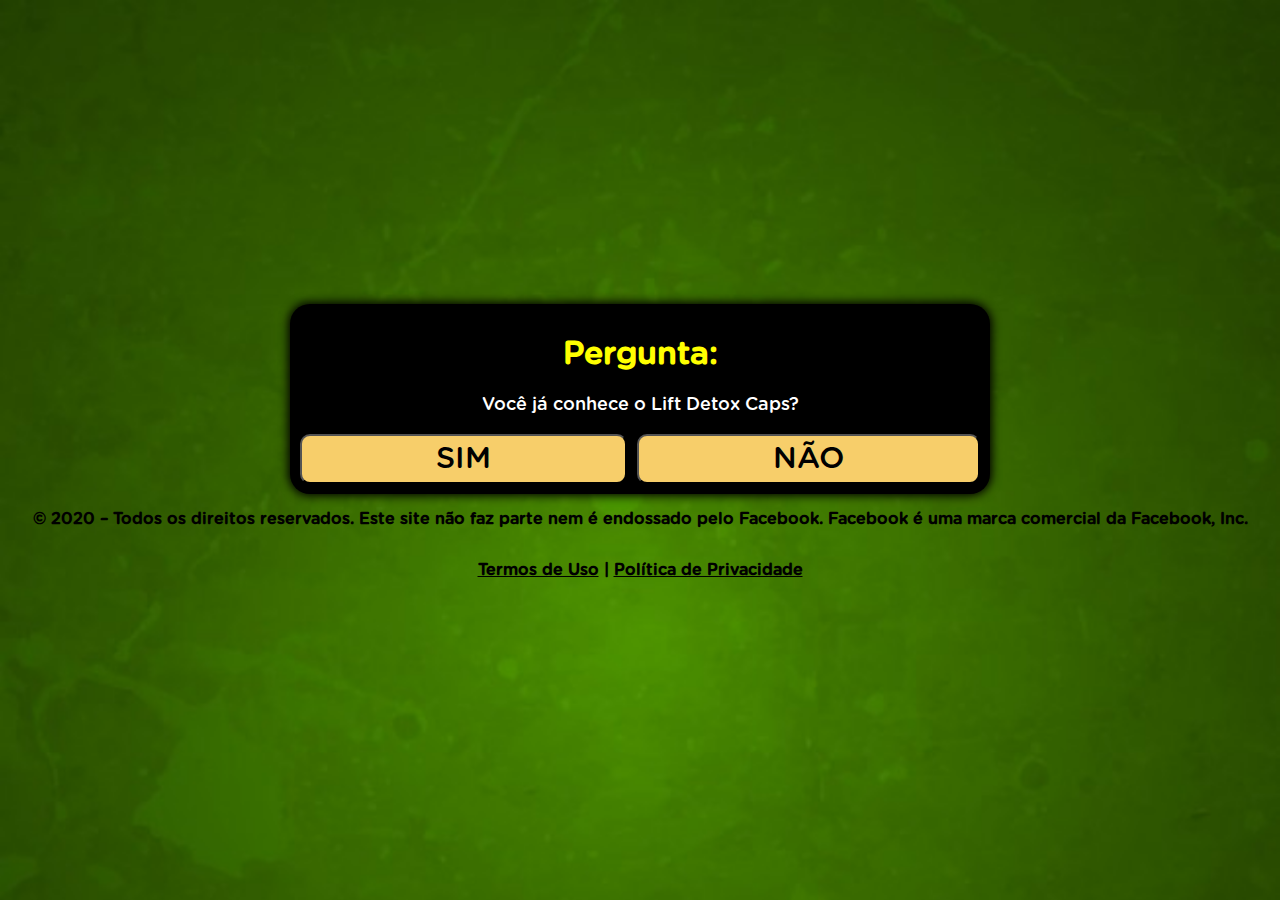
<file: quiz/index.html>
<!DOCTYPE html>
<html lang="pt-br">
<head>
  <meta charset="utf-8">
  <meta name="viewport" content="width=device-width, initial-scale=1, shrink-to-fit=no">
  <style>
    @font-face {
      font-family: Gotham Rounded;
      src: url("font.otf") format("opentype");
    }
    *, *::before, *::after {
      box-sizing: border-box;
      font-family: Gotham Rounded;
    }
    body {
      padding: 0;
      margin: 0;
      display: flex;
      flex-direction: column;
      justify-content: center;
      align-items: center;
      width: 100vw;
      height: 100vh;
      background: url("fundo.jpg");
      background-size: cover;
      background-repeat: no-repeat;
    }
    .container {
      width: 700px;
      max-width: 90%;
    }
    .black {
      background-color: black;
      padding: 10px;
      text-align: center;
      border-radius: 20px;
      box-shadow: 0 0 10px 2px;
    }
    .answer {
      display: grid;
      grid-template-columns: repeat(2, auto);
      gap: 10px;
    }
    @media (max-width: 991px) {
      .answer {
        display: grid;
        grid-template-columns: repeat(1, auto);
        gap: 10px;
      }
    }
    .btn {
      border-radius: 10px;
      padding: 5px 10px;
      font-size: 30px;
      background-color: #f7ce6a;
      outline: none;
      text-decoration: none;
      color: black;
    }
    .black h1 {
      color: yellow;
    }
    .black p {
      font-size: 18px;
      color: white;
    }
    .hide {
      display: none;
    }
  </style>

  <!-- Facebook Pixel Code -->
<script>
  !function(f,b,e,v,n,t,s)
  {if(f.fbq)return;n=f.fbq=function(){n.callMethod?
  n.callMethod.apply(n,arguments):n.queue.push(arguments)};
  if(!f._fbq)f._fbq=n;n.push=n;n.loaded=!0;n.version='2.0';
  n.queue=[];t=b.createElement(e);t.async=!0;
  t.src=v;s=b.getElementsByTagName(e)[0];
  s.parentNode.insertBefore(t,s)}(window, document,'',
  'https://connect.facebook.net/en_US/fbevents.js');
  fbq('init', '272423818199014');
  fbq('track', 'view_Quiz');
  </script>
  <noscript><img height="1" width="1" style="display:none"
  src="https://www.facebook.com/tr?id=272423818199014&ev=view_Quiz&no=1"</noscript>
  <!-- End Facebook Pixel Code -->

</head>
<body> 
  <div class="container">
    <div class="black">
      <div id="primeira">
        <div class="question">
          <h1>Pergunta: </h1>
          <p>Você já conhece o Li<!---->ft Det<!---->ox Ca<!---->ps?</p>
        </div>
        <div class="answer">
          <button class="btn" onclick="redirect()">SIM</button>
          <button class="btn" onclick="redirect()">NÃO</button>
        </div>
      </div>
      </div>
    </div>
    <p style="text-align: center; font-weight: bold;">© 2020 – Todos os direitos reservados. Este site não faz parte nem é endossado pelo Facebook. Facebook é uma marca comercial da Facebook, Inc.</p>
    <p style="text-align: center; font-weight: bold;"><a href="termos-de-uso.html" style="color: black;">Termos de Uso</a> | <a href="politica-de-privacidade.html" style="color: black;">Política de Privacidade</a></p>
  </div>
  <script>
    function segunda() {
      document.getElementById("primeira").classList.add("hide")
      document.getElementById("segunda").classList.remove("hide")
    }
    function terceira() {
      document.getElementById("segunda").classList.add("hide")
      document.getElementById("terceira").classList.remove("hide")
    }
    function redirect() {
      location.href = "https://robertabemstar.site/detox/"
    }
  </script>
</body>
</html>
</file>
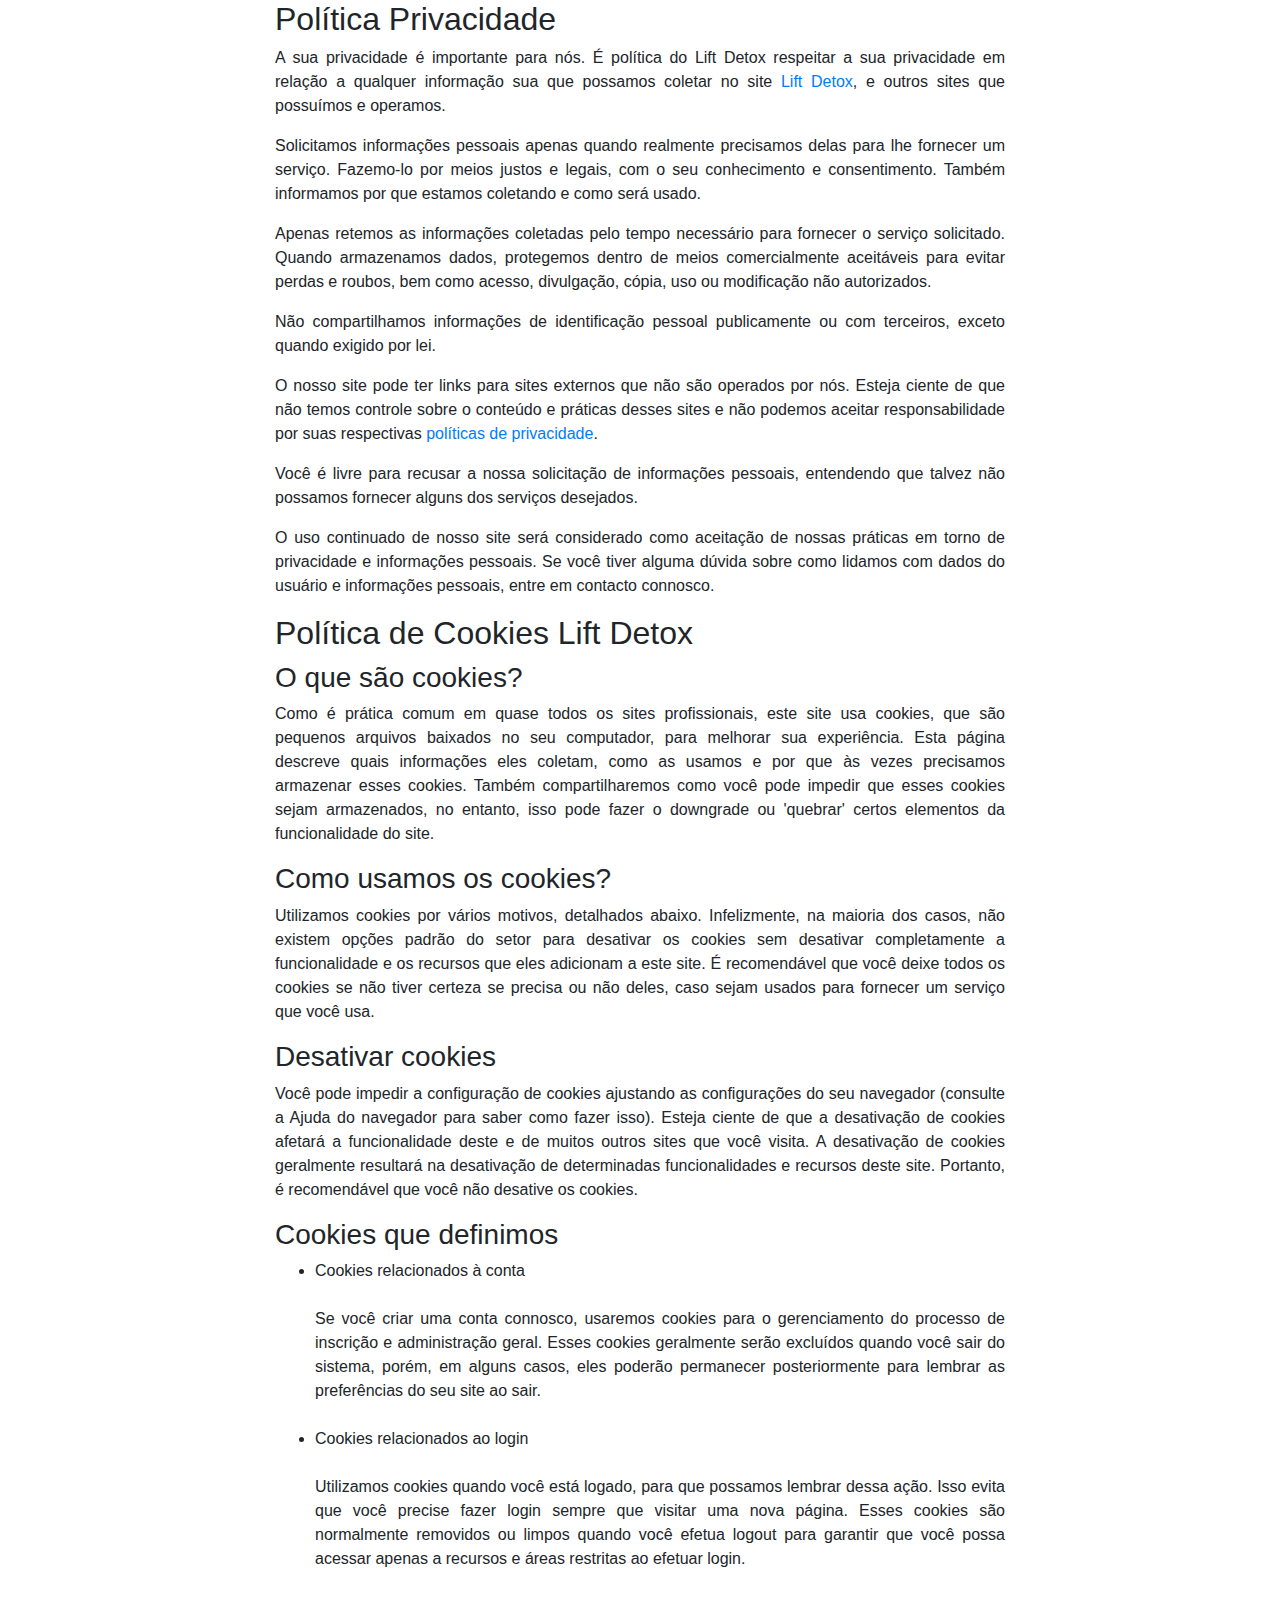
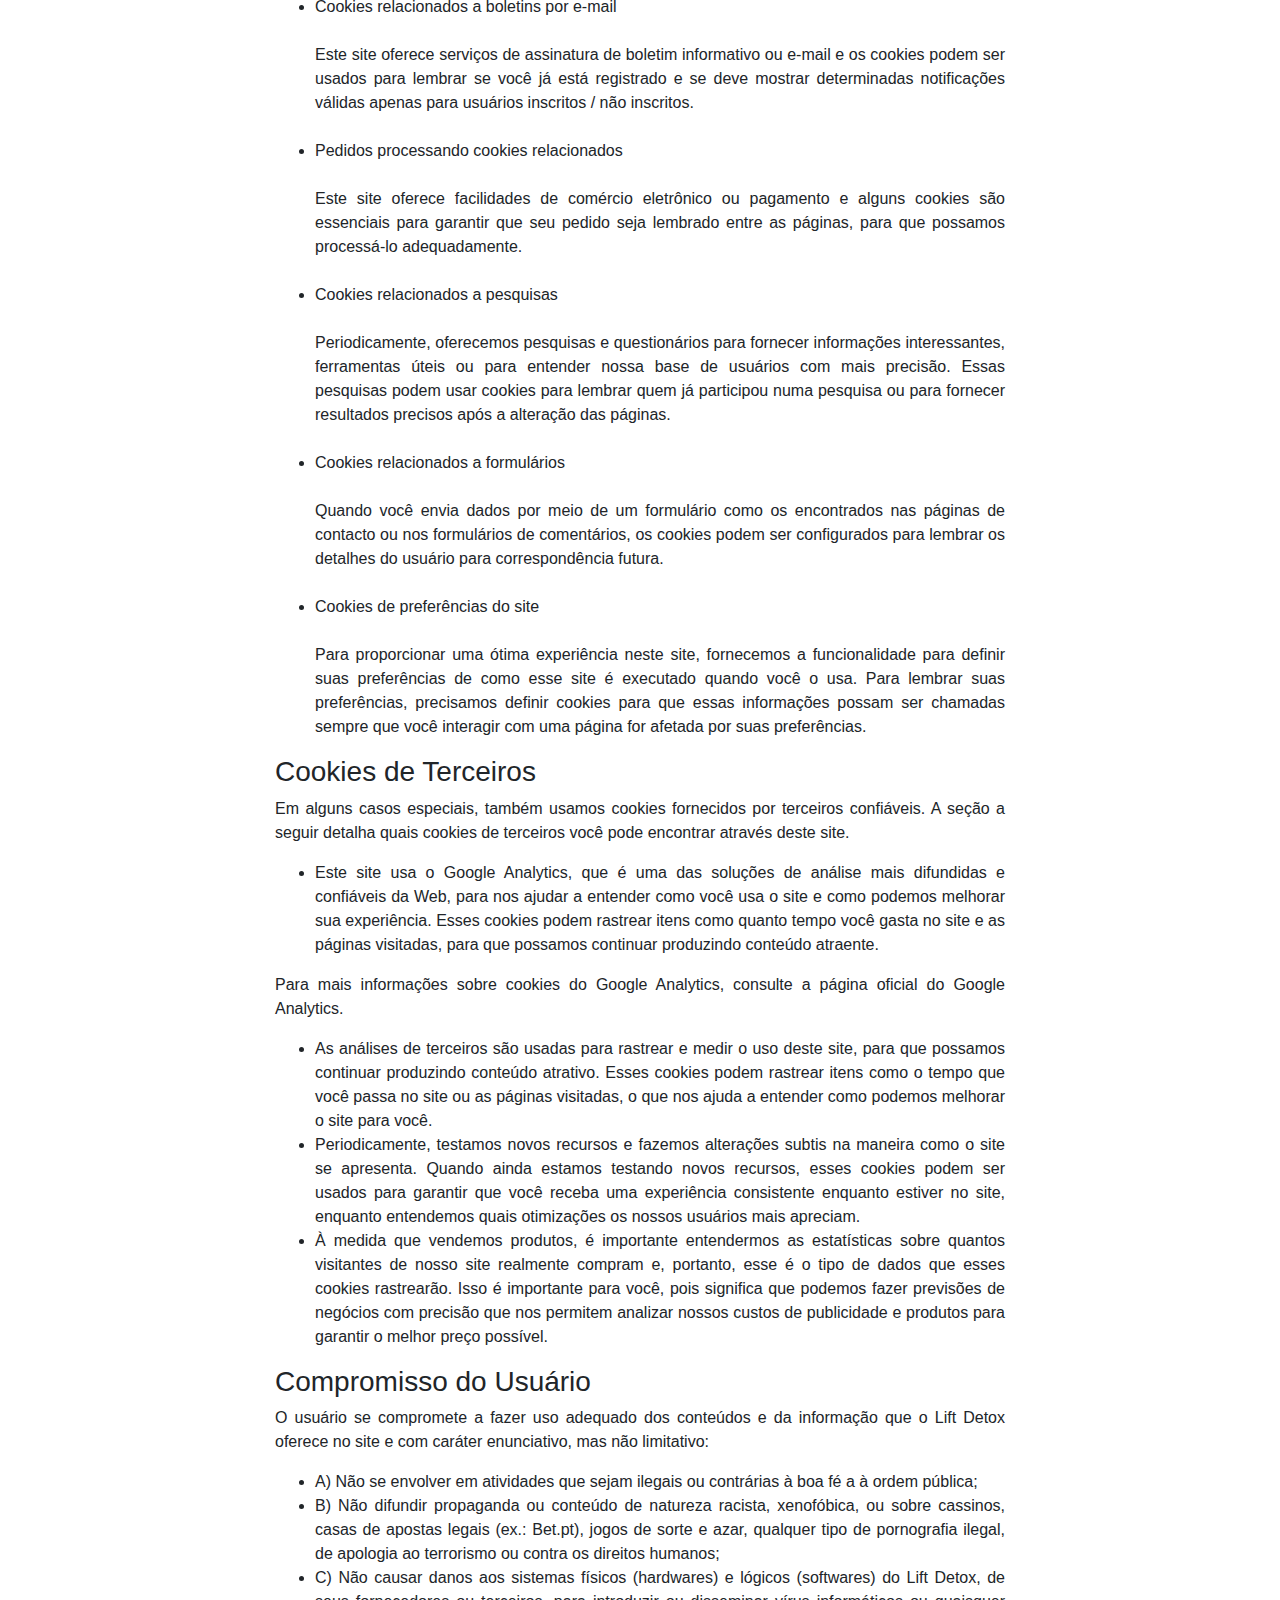
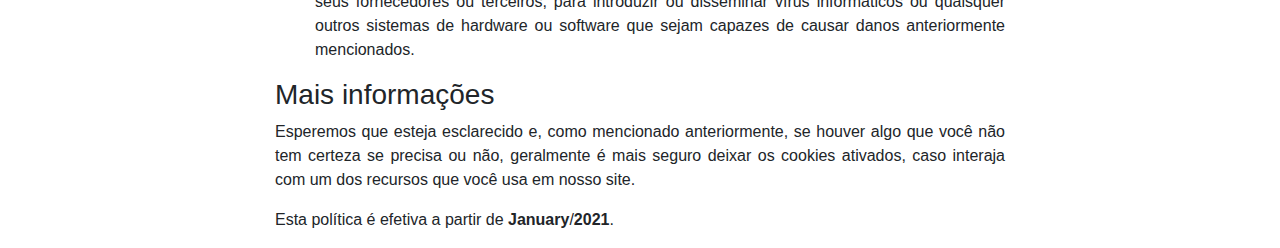
<file: quiz/politica-de-privacidade.html>
<!DOCTYPE html>
<html>
  <head>
    <meta charset="utf-8">
    <meta name="viewport" content="width=device-width, initial-scale=1, shrink-to-fit=no">
    <link rel="stylesheet" href="https://stackpath.bootstrapcdn.com/bootstrap/4.1.3/css/bootstrap.min.css">
    <title>Política de Privacidade</title>
  </head>
  <body>
    <div class="content">
      <div class="container">
        <div class="row justify-content-center">
          <div class="col-lg-8 text-justify">
            <h2>Política Privacidade</h2>                    <p>A sua privacidade é importante para nós. É política do Lift Detox respeitar a sua privacidade em relação a qualquer informação sua que possamos coletar no site <a href=https://robertabemstar.site/detox/>Lift Detox</a>, e outros sites que possuímos e operamos.</p>                    <p>Solicitamos informações pessoais apenas quando realmente precisamos delas para lhe fornecer um serviço. Fazemo-lo por meios justos e legais, com o seu conhecimento e consentimento. Também informamos por que estamos coletando e como será usado.                    </p>                    <p>Apenas retemos as informações coletadas pelo tempo necessário para fornecer o serviço solicitado. Quando armazenamos dados, protegemos dentro de meios comercialmente aceitáveis ​​para evitar perdas e roubos, bem como acesso, divulgação, cópia, uso ou                        modificação não autorizados.</p>                    <p>Não compartilhamos informações de identificação pessoal publicamente ou com terceiros, exceto quando exigido por lei.</p>                    <p>O nosso site pode ter links para sites externos que não são operados por nós. Esteja ciente de que não temos controle sobre o conteúdo e práticas desses sites e não podemos aceitar responsabilidade por suas respectivas <a href='https://politicaprivacidade.com' target='_BLANK'>políticas de privacidade</a>.                    </p>                    <p>Você é livre para recusar a nossa solicitação de informações pessoais, entendendo que talvez não possamos fornecer alguns dos serviços desejados.</p>                    <p>O uso continuado de nosso site será considerado como aceitação de nossas práticas em torno de privacidade e informações pessoais. Se você tiver alguma dúvida sobre como lidamos com dados do usuário e informações pessoais, entre em contacto connosco.</p>                    <h2>Política de Cookies Lift Detox</h2>                    <h3>O que são cookies?</h3>                    <p>Como é prática comum em quase todos os sites profissionais, este site usa cookies, que são pequenos arquivos baixados no seu computador, para melhorar sua experiência. Esta página descreve quais informações eles coletam, como as usamos e por que às vezes                        precisamos armazenar esses cookies. Também compartilharemos como você pode impedir que esses cookies sejam armazenados, no entanto, isso pode fazer o downgrade ou 'quebrar' certos elementos da funcionalidade do site.</p>                    <h3>Como usamos os cookies?</h3>                    <p>Utilizamos cookies por vários motivos, detalhados abaixo. Infelizmente, na maioria dos casos, não existem opções padrão do setor para desativar os cookies sem desativar completamente a funcionalidade e os recursos que eles adicionam a este site. É recomendável                        que você deixe todos os cookies se não tiver certeza se precisa ou não deles, caso sejam usados ​​para fornecer um serviço que você usa.</p>                    <h3>Desativar cookies</h3>                    <p>Você pode impedir a configuração de cookies ajustando as configurações do seu navegador (consulte a Ajuda do navegador para saber como fazer isso). Esteja ciente de que a desativação de cookies afetará a funcionalidade deste e de muitos outros sites que                        você visita. A desativação de cookies geralmente resultará na desativação de determinadas funcionalidades e recursos deste site. Portanto, é recomendável que você não desative os cookies.</p>                    <h3>Cookies que definimos</h3>                    <ul>                        <li>                            Cookies relacionados à conta<br><br> Se você criar uma conta connosco, usaremos cookies para o gerenciamento do processo de inscrição e administração geral. Esses cookies geralmente serão excluídos quando você sair do sistema, porém, em alguns                            casos, eles poderão permanecer posteriormente para lembrar as preferências do seu site ao sair.<br><br>                        </li>                        <li>                            Cookies relacionados ao login<br><br> Utilizamos cookies quando você está logado, para que possamos lembrar dessa ação. Isso evita que você precise fazer login sempre que visitar uma nova página. Esses cookies são normalmente removidos ou limpos                            quando você efetua logout para garantir que você possa acessar apenas a recursos e áreas restritas ao efetuar login.<br><br>                        </li>                        <li>                            Cookies relacionados a boletins por e-mail<br><br> Este site oferece serviços de assinatura de boletim informativo ou e-mail e os cookies podem ser usados ​​para lembrar se você já está registrado e se deve mostrar determinadas notificações                            válidas apenas para usuários inscritos / não inscritos.<br><br>                        </li>                        <li>                            Pedidos processando cookies relacionados<br><br> Este site oferece facilidades de comércio eletrônico ou pagamento e alguns cookies são essenciais para garantir que seu pedido seja lembrado entre as páginas, para que possamos processá-lo adequadamente.<br><br>                        </li>                        <li>                            Cookies relacionados a pesquisas<br><br> Periodicamente, oferecemos pesquisas e questionários para fornecer informações interessantes, ferramentas úteis ou para entender nossa base de usuários com mais precisão. Essas pesquisas podem usar cookies                            para lembrar quem já participou numa pesquisa ou para fornecer resultados precisos após a alteração das páginas.<br><br>                        </li>                        <li>                            Cookies relacionados a formulários<br><br> Quando você envia dados por meio de um formulário como os encontrados nas páginas de contacto ou nos formulários de comentários, os cookies podem ser configurados para lembrar os detalhes do usuário                            para correspondência futura.<br><br>                        </li>                        <li>                            Cookies de preferências do site<br><br> Para proporcionar uma ótima experiência neste site, fornecemos a funcionalidade para definir suas preferências de como esse site é executado quando você o usa. Para lembrar suas preferências, precisamos                            definir cookies para que essas informações possam ser chamadas sempre que você interagir com uma página for afetada por suas preferências.<br>                        </li>                    </ul>                    <h3>Cookies de Terceiros</h3>                    <p>Em alguns casos especiais, também usamos cookies fornecidos por terceiros confiáveis. A seção a seguir detalha quais cookies de terceiros você pode encontrar através deste site.</p>                    <ul>                        <li>                            Este site usa o Google Analytics, que é uma das soluções de análise mais difundidas e confiáveis ​​da Web, para nos ajudar a entender como você usa o site e como podemos melhorar sua experiência. Esses cookies podem rastrear itens como quanto tempo                            você gasta no site e as páginas visitadas, para que possamos continuar produzindo conteúdo atraente.                        </li>                    </ul>                    <p>Para mais informações sobre cookies do Google Analytics, consulte a página oficial do Google Analytics.</p>                    <ul>                        <li>                            As análises de terceiros são usadas para rastrear e medir o uso deste site, para que possamos continuar produzindo conteúdo atrativo. Esses cookies podem rastrear itens como o tempo que você passa no site ou as páginas visitadas, o que nos ajuda a entender                            como podemos melhorar o site para você.</li>                        <li>                            Periodicamente, testamos novos recursos e fazemos alterações subtis na maneira como o site se apresenta. Quando ainda estamos testando novos recursos, esses cookies podem ser usados ​​para garantir que você receba uma experiência consistente enquanto                            estiver no site, enquanto entendemos quais otimizações os nossos usuários mais apreciam.</li>                        <li>                            À medida que vendemos produtos, é importante entendermos as estatísticas sobre quantos visitantes de nosso site realmente compram e, portanto, esse é o tipo de dados que esses cookies rastrearão. Isso é importante para você, pois significa que podemos                            fazer previsões de negócios com precisão que nos permitem analizar nossos custos de publicidade e produtos para garantir o melhor preço possível.</li>                                            </ul>                    <h3>Compromisso do Usuário</h3>                                <p>O usuário se compromete a fazer uso adequado dos conteúdos e da informação que o Lift Detox oferece no site e com caráter enunciativo, mas não limitativo:</p>                                        <ul>                        <li>A) Não se envolver em atividades que sejam ilegais ou contrárias à boa fé a à ordem pública;</li>                        <li>B) Não difundir propaganda ou conteúdo de natureza racista, xenofóbica, ou sobre cassinos, <a href='#' style='color: inherit;font-weight: normal;text-decoration:none;'>casas de apostas legais</a> (ex.: <a href='#' style='color: inherit;font-weight: normal;text-decoration:none;'>Bet.pt</a>), jogos de sorte e azar, qualquer tipo de pornografia ilegal, de apologia ao terrorismo ou contra os direitos humanos;</li>                        <li>C) Não causar danos aos sistemas físicos (hardwares) e lógicos (softwares) do Lift Detox, de seus fornecedores ou terceiros, para introduzir ou disseminar vírus informáticos ou quaisquer outros sistemas de hardware ou software que sejam capazes de causar danos anteriormente mencionados.</li>                    </ul>                                        <h3>Mais informações</h3>                    <p>Esperemos que esteja esclarecido e, como mencionado anteriormente, se houver algo que você não tem certeza se precisa ou não, geralmente é mais seguro deixar os cookies ativados, caso interaja com um dos recursos que você usa em nosso site.</p>                    <p>Esta política é efetiva a partir de <strong>January</strong>/<strong>2021</strong>.</p>
          </div>
        </div>
      </div>
    </div>
    <script src="https://code.jquery.com/jquery-3.3.1.slim.min.js"></script>
    <script src="https://cdnjs.cloudflare.com/ajax/libs/popper.js/1.14.3/umd/popper.min.js"></script>
    <script src="https://stackpath.bootstrapcdn.com/bootstrap/4.1.3/js/bootstrap.min.js"></script>
  </body>
</html>
</file>
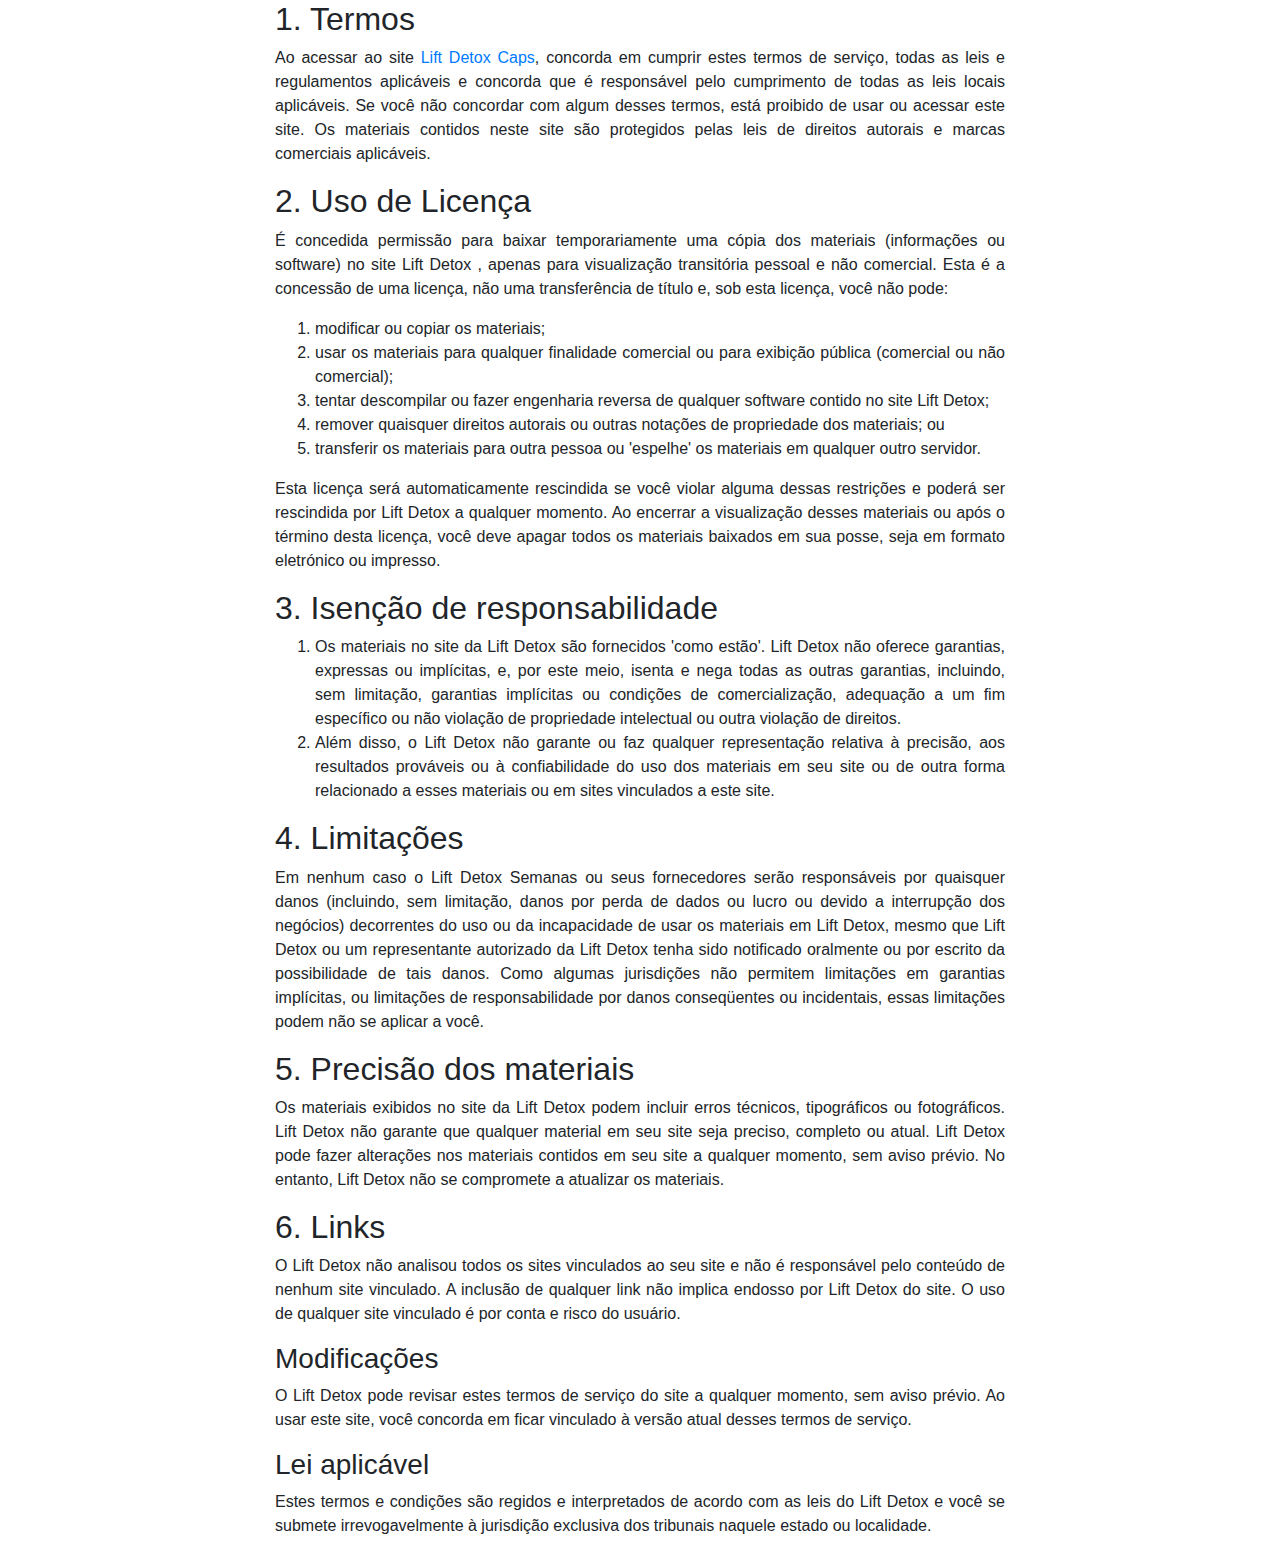
<file: quiz/termos-de-uso.html>
<!DOCTYPE html>
<html>
  <head>
    <meta charset="utf-8">
    <meta name="viewport" content="width=device-width, initial-scale=1, shrink-to-fit=no">
    <link rel="stylesheet" href="https://stackpath.bootstrapcdn.com/bootstrap/4.1.3/css/bootstrap.min.css">
    <title>Termos de Uso</title>
  </head>
  <body>
    <div class="content">
      <div class="container">
        <div class="row justify-content-center">
          <div class="col-lg-8 text-justify">
            <h2>1. Termos</h2>            <p>Ao acessar ao site <a href='https://robertabemstar.site/detox/'>Lift Detox Caps</a>, concorda em cumprir estes termos de serviço, todas as leis e regulamentos aplicáveis ​​e concorda que é responsável pelo cumprimento de todas as leis locais aplicáveis. Se você não concordar com algum                desses termos, está proibido de usar ou acessar este site. Os materiais contidos neste site são protegidos pelas leis de direitos autorais e marcas comerciais aplicáveis.</p>            <h2>2. Uso de Licença</h2>            <p>É concedida permissão para baixar temporariamente uma cópia dos materiais (informações ou software) no site Lift Detox , apenas para visualização transitória pessoal e não comercial. Esta é a concessão de uma licença, não uma transferência de título e,                sob esta licença, você não pode: </p>            <ol>            <li>modificar ou copiar os materiais;  </li>            <li>usar os materiais para qualquer finalidade comercial ou para exibição pública (comercial ou não comercial);  </li>            <li>tentar descompilar ou fazer engenharia reversa de qualquer software contido no site Lift Detox;  </li>            <li>remover quaisquer direitos autorais ou outras notações de propriedade dos materiais; ou  </li>            <li>transferir os materiais para outra pessoa ou 'espelhe' os materiais em qualquer outro servidor.</li>            </ol>            <p>Esta licença será automaticamente rescindida se você violar alguma dessas restrições e poderá ser rescindida por Lift Detox a qualquer momento. Ao encerrar a visualização desses materiais ou após o término desta licença, você deve apagar todos os materiais                baixados em sua posse, seja em formato eletrónico ou impresso.</p>            <h2>3. Isenção de responsabilidade</h2>            <ol>            <li>Os materiais no site da Lift Detox são fornecidos 'como estão'. Lift Detox não oferece garantias, expressas ou implícitas, e, por este meio, isenta e nega todas as outras garantias, incluindo, sem limitação, garantias implícitas ou condições de comercialização,            adequação a um fim específico ou não violação de propriedade intelectual ou outra violação de direitos. </li>            <li>Além disso, o Lift Detox não garante ou faz qualquer representação relativa à precisão, aos resultados prováveis ​​ou à confiabilidade do uso dos            materiais em seu site ou de outra forma relacionado a esses materiais ou em sites vinculados a este site.</li>            </ol>            <h2>4. Limitações</h2>            <p>Em nenhum caso o Lift Detox Semanas ou seus fornecedores serão responsáveis ​​por quaisquer danos (incluindo, sem limitação, danos por perda de dados ou lucro ou devido a interrupção dos negócios) decorrentes do uso ou da incapacidade de usar os materiais em Lift Detox,                mesmo que Lift Detox ou um representante autorizado da Lift Detox tenha sido notificado oralmente ou por escrito da possibilidade de tais danos. Como algumas jurisdições não permitem limitações em garantias implícitas, ou limitações de responsabilidade                por danos conseqüentes ou incidentais, essas limitações podem não se aplicar a você.</p>            <h2>5. Precisão dos materiais</h2>            <p>Os materiais exibidos no site da Lift Detox podem incluir erros técnicos, tipográficos ou fotográficos. Lift Detox não garante que qualquer material em seu site seja preciso, completo ou atual. Lift Detox pode fazer alterações nos materiais contidos em seu                site a qualquer momento, sem aviso prévio. No entanto, Lift Detox não se compromete a atualizar os materiais.</p>            <h2>6. Links</h2>            <p>O Lift Detox não analisou todos os sites vinculados ao seu site e não é responsável pelo conteúdo de nenhum site vinculado. A inclusão de qualquer link não implica endosso por Lift Detox do site. O uso de qualquer site vinculado é por conta e risco do usuário.</p>            </p>            <h3>Modificações</h3>            <p>O Lift Detox pode revisar estes termos de serviço do site a qualquer momento, sem aviso prévio. Ao usar este site, você concorda em ficar vinculado à versão atual desses termos de serviço.</p>            <h3>Lei aplicável</h3>            <p>Estes termos e condições são regidos e interpretados de acordo com as leis do Lift Detox e você se submete irrevogavelmente à jurisdição exclusiva dos tribunais naquele estado ou localidade.</p>
          </div>
        </div>
      </div>
    </div>
    <script src="https://code.jquery.com/jquery-3.3.1.slim.min.js"></script>
    <script src="https://cdnjs.cloudflare.com/ajax/libs/popper.js/1.14.3/umd/popper.min.js"></script>
    <script src="https://stackpath.bootstrapcdn.com/bootstrap/4.1.3/js/bootstrap.min.js"></script>
  </body>
</html>
</file>
